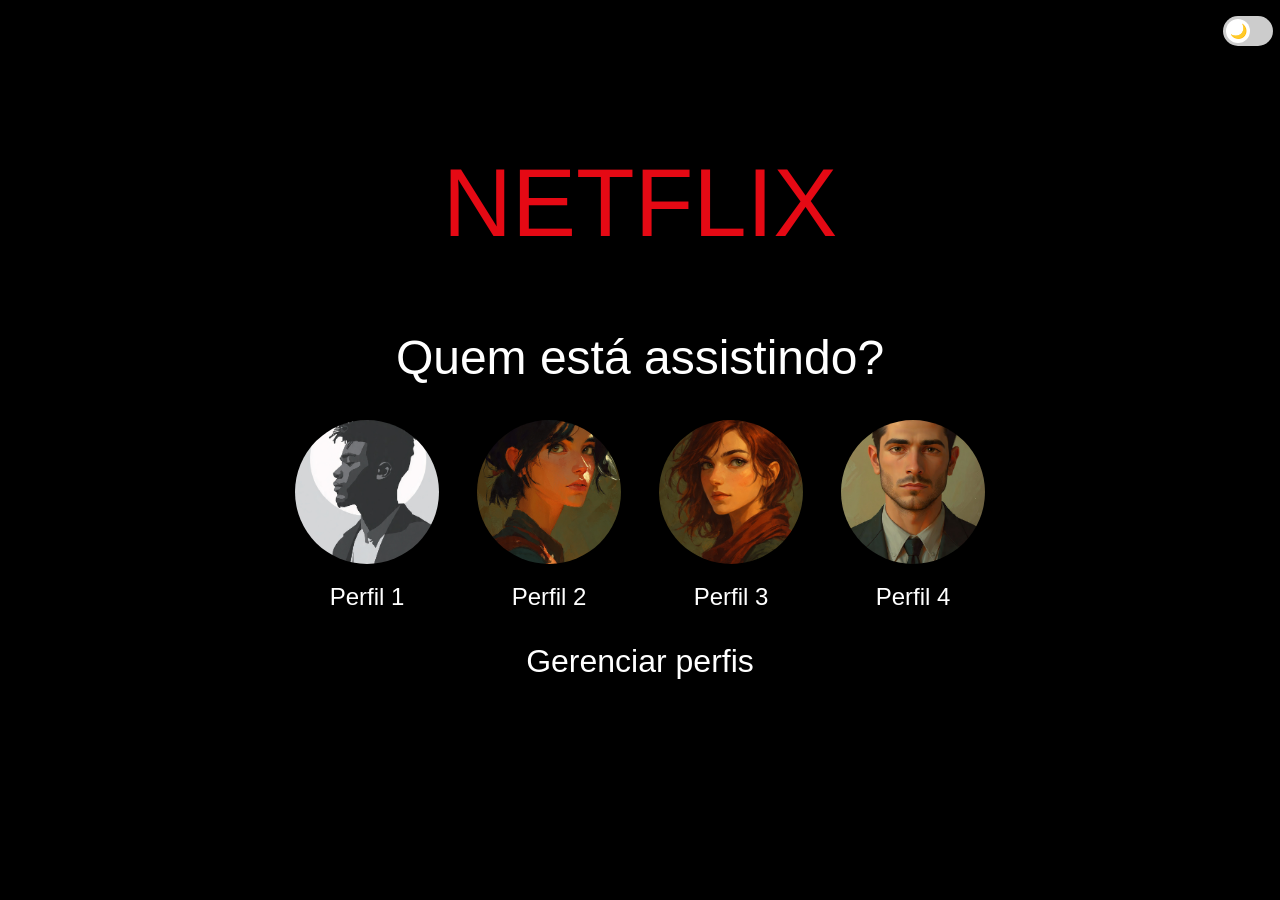
<file: index.html>
<!DOCTYPE html>
<html lang="pt-br">

<head>
    <meta charset="UTF-8">
    <meta name="viewport" content="width=device-width, initial-scale=1.0">
    <title>Netflix</title>
    <link rel="stylesheet" href="style.css">
</head>

<body>
    <main>
        <button onclick="toggleTheme()" style="position: fixed; top: 1rem; right: 2rem; z-index: 1000;">
            <label class="switch">
                <input type="checkbox" id="theme-toggle">
                <span class="slider"></span>
            </label>
        </button>
        <h1>NETFLIX</h1>
        <h2>Quem está assistindo?</h2>
        <ul class="profiles">
            <li onclick="selectProfile('Perfil 1', 'assets/Perfil-1.jpeg')"><img src="assets/Perfil-1.jpeg" alt="Perfil 1 avatar for Netflix user account selection screen"><p>Perfil 1</p></li>
            <li onclick="selectProfile('Perfil 2', 'assets/Perfil-2.jpeg')"><img src="assets/Perfil-2.jpeg" alt="Perfil 2 avatar for Netflix user account selection screen"><p>Perfil 2</p></li>
            <li onclick="selectProfile('Perfil 3', 'assets/perfil-3')"><img src="assets/perfil-3" alt="Perfil 3 avatar for Netflix user account selection screen"><p>Perfil 3</p></li>
            <li onclick="selectProfile('Perfil 4', 'assets/perfil-4.jpg')"><img src="assets/Perfil-4.jpg" alt="Perfil 4 avatar for Netflix user account selection screen"><p>Perfil 4</p></li>
        </ul>
        <h3 onclick="openProfileManager()">Gerenciar perfis</h3>
        
        <!-- Modal para gerenciar perfis -->
        <div id="profile-modal" class="modal">
            <div class="modal-content">
                <span class="close" onclick="closeProfileManager()">&times;</span>
                <h2>Gerenciar Perfis</h2>
                <div id="profile-list">
                    <!-- Perfis serão carregados aqui dinamicamente -->
                </div>
                <button id="add-profile-btn" onclick="addProfile()">Adicionar Perfil</button>
            </div>
        </div>
    </main>
    <script src="theme.js"></script>
    <!-- Script para seleção de perfil, navegação e gerenciador de perfis -->
    <script src="script.js"></script>
</body>

</html>
</file>
<file: style.css>
/* Reset básico - Remove espaçamentos padrão de todos os elementos */
* {
    margin: 0; /* Remove margem padrão de todos elementos */
    padding: 0; /* Remove preenchimento padrão de todos elementos */
    box-sizing: border-box; /* Inclui borda e padding no cálculo do tamanho total */
}

/* Corpo da página - Define o fundo e layout principal */
body {
    background-color: #000; /* Fundo preto (como da Netflix) */
    color: #fff; /* Cor do texto branca */
    font-family: 'Helvetica Neue', Arial, sans-serif; /* Fonte moderno e limpo */
    display: flex; /* Ativa flexbox para alinhar conteúdo */
    justify-content: center; /* Centraliza conteúdo na horizontal */
    align-items: center; /* Centraliza conteúdo na vertical */
    height: 100vh; /* Usa 100% da altura da tela */
    overflow: hidden; /* Esconde barra de rolagem */
}

/* Main container - Container principal */
main {
    text-align: center; /* Centraliza o texto */
    max-width: 800px; /* Largura máxima de 800px */
    width: 100%; /* Usa 100% da largura disponível */
    padding: 20px; /* Espaço interno de 20px em todos os lados */
}

/* Título - Estilo do heading principal */
h1 {
    font-size: clamp(3rem, 10vw, 6rem); /* Tamanho responsivo: mínimo 3rem, ideal 10vw, máximo 6rem */
    font-family: Helvetica, Arial, sans-serif; /* Fonte moderna e limpa */
    margin-bottom: 2rem; /* Espaço abaixo do título */
    font-weight: 300; /* Peso da fonte grande (Grossa) */
    position: relative;
    top: -40px; /* Move o título um pouco para cima para melhor alinhamento visual */
    color: #e50914; /* Cor vermelha característica da Netflix */
}
/* Subtítulo - Estilo do heading secundário */

h2 {
    font-size: clamp(1.5rem, 5vw, 3rem); /* Tamanho responsivo */
    margin-bottom: 2rem; /* Espaço abaixo do subtítulo */
    font-weight: 400; /* Peso da fonte normal (nem grossa nem fina) */
}

h3 {
    font-size: clamp(1.5rem, 5vw, 2rem); /* Tamanho responsivo */
    margin-top: 2rem; /*Espaço acima do subtítulo */
    margin-bottom: 2rem; /* Espaço abaixo do subtítulo */
    font-weight: 300; /* Peso da fonte normal (nem grossa nem fina) */
    cursor: pointer; /*cursor de ponteiro para indicar que é clicavel */
    transition: transform 0.3s ease; /* Animação suave para trasnformação */
}
h3:hover {
    transform: scale(1.05); /* Aumenta o tamanho em 5% quando o mouse passa */
}

/* Seção de perfis - Container que agrupa todos os perfis */
.profiles {
    display: flex; /* Ativa flexbox para organizar perfis em linha */
    justify-content: center; /* Centraliza os perfis na horizontal */
    gap: clamp(1rem, 3vw, 2rem); /* Espaço responsivo entre perfis */
    flex-wrap: wrap; /* Permite quebra de linha em telas pequenas */
    list-style: none; /* Remove os marcadores (pontos) da lista */
}

/* Estilos para cada item da lista de perfis */
.profiles li {
    display: flex; /* Ativa flexbox para organizar imagem e texto verticalmente */
    flex-direction: column; /* Organiza em coluna */
    align-items: center; /* Centraliza os itens na horizontal */
    cursor: pointer; /* Cursor de ponteiro para indicar interatividade */
    transition: transform 0.3s ease; /* Anima mudança de tamanho em 0.3 segundos */
}

.profiles li:hover {
    transform: scale(1.1); /* Aumenta o tamanho em 10% quando o mouse passa */
}

/* Imagem do perfil */
.profiles img {
    width: clamp(100px, 15vw, 150px); /* Largura responsiva: mínimo 100px, ideal 15vw, máximo 150px */
    height: clamp(100px, 15vw, 150px); /* Altura igual para manter circular */
    border-radius: 50%; /* Bordas arredondadas para formato circular */
    margin-bottom: 1rem; /* Espaço abaixo da imagem */
    object-fit: cover; /* Preenche o espaço mantendo proporção */
    border: 3px solid transparent; /* Borda inicial transparente */
    transition: border-color 0.3s ease; /* Anima mudança de cor da borda */
}

.profiles li:hover img {
    border-color: #fff; /* Borda branca no hover */
}

/* Texto do perfil */
.profiles p {
    font-size: clamp(1rem, 2vw, 1.5rem); /* Tamanho responsivo da fonte */
    margin: 0; /* Remove margem padrão */
}
body.light-mode{
    background: #f5f5f5; /* Fundo claro para modo claro */
    color: #222; /* Texto escuro para modo claro */
}
.light-mode .profile {
    color: #222; /* texto escuro para perfis no modo claro */
}
.light-mode img {
    background: #eee; /* fundo claro para as imagens no modo claro */
    border: 1px solid #ccc; /* borda cinza clara para as imagens no modo claro */
}
.light-mode img:hover {
    border: 1px solid #222; /*borda escura no hover para as imagens no modo claro */
}

/* Botão de tema - Posicionamento e espaçamento */
button {
    background: none; /* Remove fundo do botão */
    border: none; /* Remove borda */
    padding: 0; /* Remove padding */
    cursor: pointer; /* Cursor de ponteiro */
}

.switch {
    position: relative;
    display: inline-block;
    width: 50px;
    height: 30px;
}

.switch input {
    opacity: 0;
    width: 0;
    height: 0;
}

.slider {
    position: absolute;
    cursor: pointer;
    background-color: #ccc;
    border-radius: 30px;
    width: 100%;
    height: 100%;
    transition: 0.4s;
}

/* Ícone da bolinha */
.slider::before {
    content: "🌙";
    position: absolute;
    height: 24px;
    width: 24px;
    left: 3px;
    top: 3px;
    background-color: white;
    border-radius: 50%;
    display: flex;
    align-items: center;
    justify-content: center;
    transition: 0.4s;
    font-size: 14px;
}

/* Quando o checkbox está marcado, move a bolinha para a direita */
input:checked + .slider {
    background-color: #4caf50;
}

input:checked + .slider::before {
    transform: translatex(20px);
    content: "☀️";
}

/* Modal para gerenciar perfis */
.modal {
    display: none; /* Inicialmente oculto */
    position: fixed; /* Posição fixa na tela */
    z-index: 1001; /* Acima de outros elementos */
    left: 0;
    top: 0;
    width: 100%;
    height: 100%;
    background-color: rgba(0, 0, 0, 0.8); /* Fundo semi-transparente */
}

.modal-content {
    background-color: #000; /* Fundo preto como Netflix */
    margin: 15% auto; /* Centralizado verticalmente */
    padding: 20px;
    border: 1px solid #888;
    width: 80%;
    max-width: 600px;
    border-radius: 10px;
    color: #fff;
}

.close {
    color: #aaa;
    float: right;
    font-size: 28px;
    font-weight: bold;
    cursor: pointer;
}

.close:hover {
    color: #fff;
}

#profile-list {
    margin: 20px 0;
}

.profile-item {
    display: flex;
    align-items: center;
    margin-bottom: 10px;
}

.profile-item input {
    margin-left: 10px;
    padding: 5px;
    background: #333;
    color: #fff;
    border: 1px solid #555;
    border-radius: 5px;
}

.profile-item button {
    margin-left: 10px;
    background: #e50914;
    color: #fff;
    border: none;
    padding: 5px 10px;
    border-radius: 5px;
    cursor: pointer;
}

.profile-item button:hover {
    background: #f40612;
}

#add-profile-btn {
    background: #e50914;
    color: #fff;
    border: none;
    padding: 10px 20px;
    border-radius: 5px;
    cursor: pointer;
    margin-right: 10px;
}

#add-profile-btn:hover {
    background: #f40612;
}
</file>
